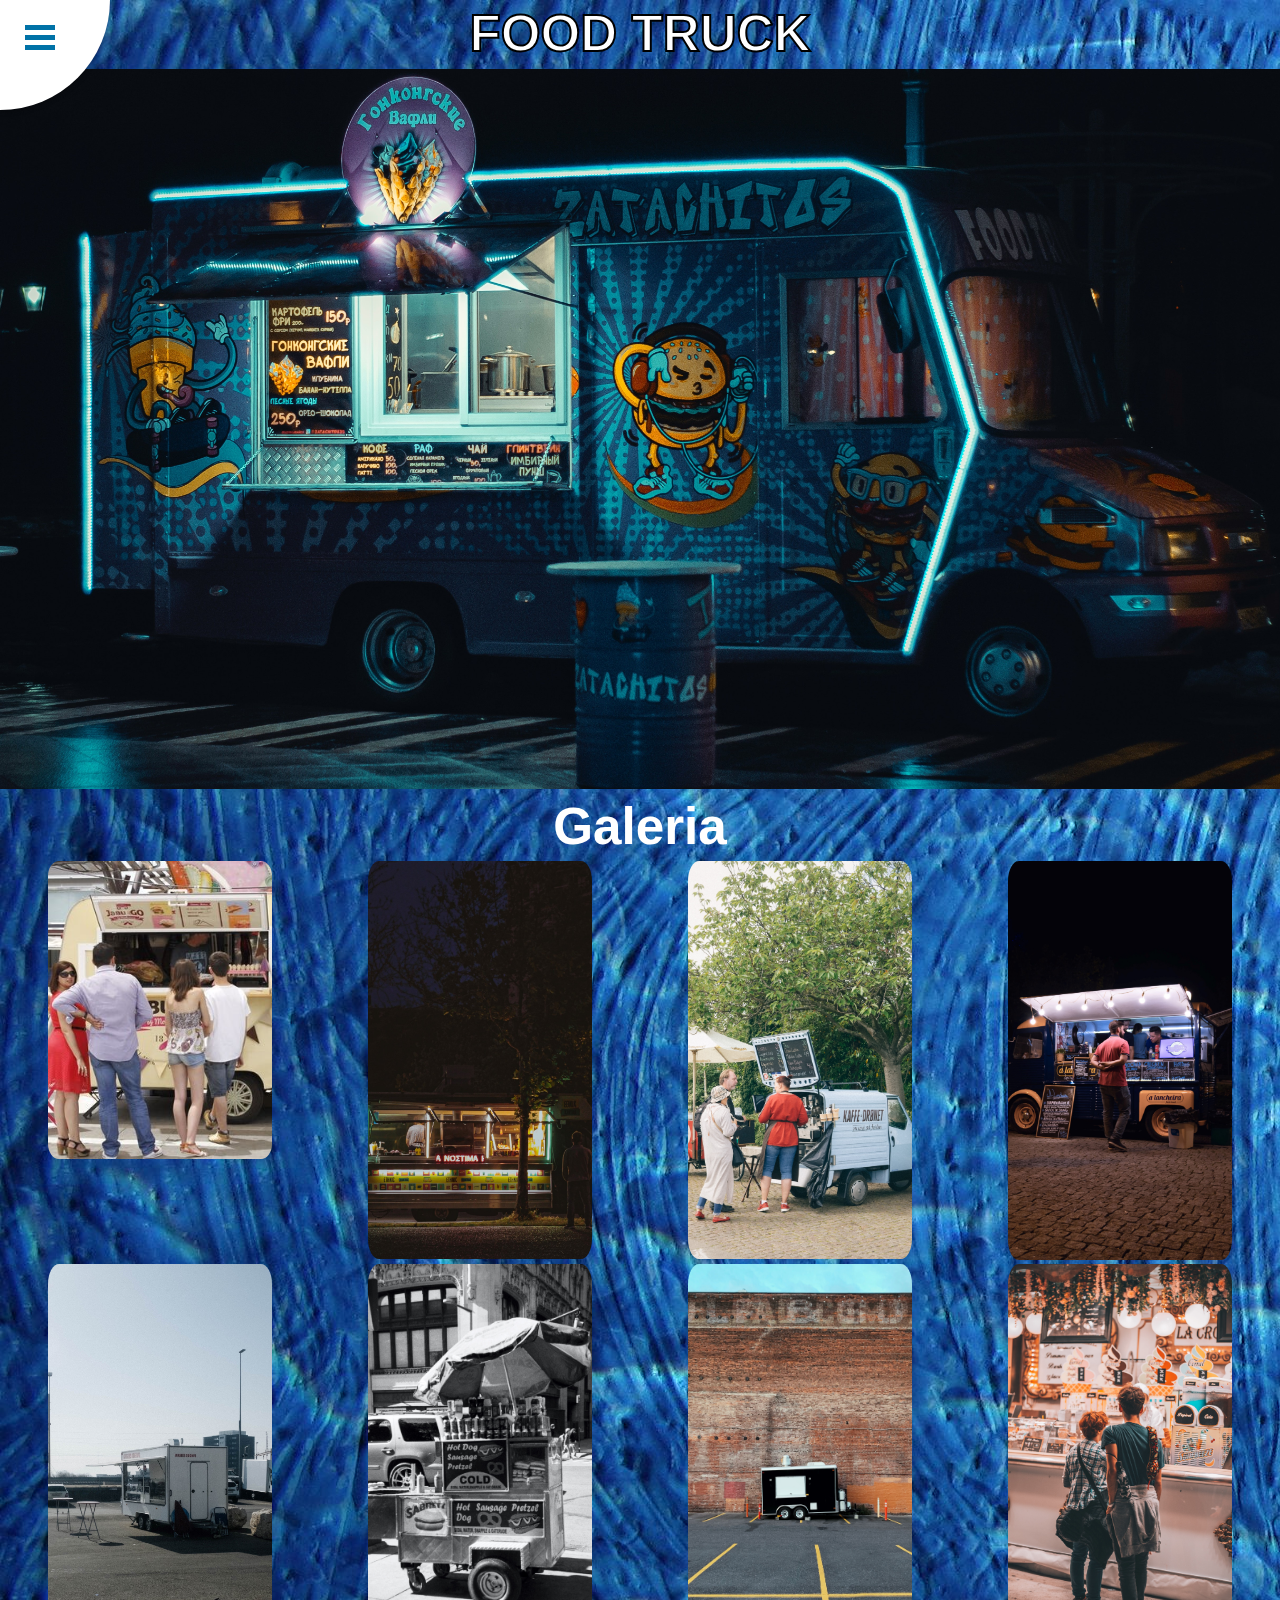
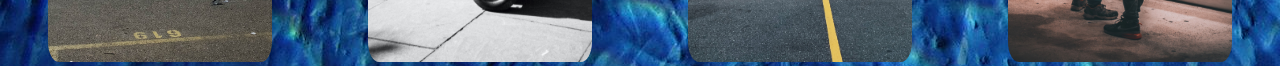
<file: index.html>
<!DOCTYPE html>
<html>
<head>
    <meta charset='utf-8'>
    <meta http-equiv='X-UA-Compatible' content='IE=edge'>
    <title>FOOD TRUCK</title>
    <meta name='viewport' content='width=device-width, initial-scale=1'>
    <link rel='stylesheet' type='text/css' media='screen' href='css/styles.css'>
    <link rel="shortcut icon" href="img/logo_pestaña.png" />
</head>
<body id="header">
    <!-- Menú -->
    <!-- <div>
        <ul class="topnav">
            <li><a class="active" href="#header">Home</a></li>
            <li><a href="#primera">Menjar fred</a></li>
            <li><a href="#segunda">Menjar calent</a></li>
            <li><a href="#tercera">Begudes</a></li>
        </ul>
    </div> -->
    <input type="checkbox" id="menu-toggle"/>
  <label id="trigger" for="menu-toggle"></label>
  <label id="burger" for="menu-toggle"></label>
  <ul id="menu">
    <li><a href="index.html">Home</a></li>
    <li><a href="paginas/ubi.html">Encuentranos</a></li>
    <li><a href="paginas/platos_f.html">Platos frios</a></li>
    <li><a href="paginas/platos_c.html">Platos calientes</a></li>
  </ul>
    <!-- Slider -->
    <!-- <div>
        <div class="slideshow-container">
            <div class="mySlides fade">
                <div class="numbertext"></div>
                <img src="img/img_9.jpg" class="sliderRESPONSIVE" width="100%">
            </div>

            <div class="mySlides fade">
                <div class="numbertext"></div>
                <img src="img/img_10.jpg" class="sliderRESPONSIVE" width="100%">
            </div>

            <div class="mySlides fade">
                <div class="numbertext"></div>
                <img src="img/img_11.jpg" class="sliderRESPONSIVE" width="100%">
            </div>
            <div style="text-align:center">
                <span class="dot"></span>
                <span class="dot"></span>
                <span class="dot"></span>
            </div>
        </div>
    </div> -->
    <div class="inicio">
        <h1>FOOD TRUCK</h1>
        <img src="img/inicio.jpg">
    </div>
    <!-- Galeria -->
    <div id="galeria2">
        <h1 style="text-align: center; color: white;">Galeria</h1>
    </div>
    <div class="galeria">
        <div class="four-column">
            <img src="img/img_1.jpg">
        </div>
        <div class="four-column">
            <img src="img/img_2.jpg">
        </div>
        <div class="four-column">
            <img src="img/img_3.jpg">
        </div>
        <div class="four-column">
            <img src="img/img_4.jpg">
        </div>
    </div>
    <div class="galeria" id="galeria">
        <div class="four-column">
            <img src="img/img_8.jpg">
        </div>
        <div class="four-column">
            <img src="img/img_6.jpg">
        </div>
        <div class="four-column">
            <img src="img/img_7.jpg">
        </div>
        <div class="four-column">
            <img src="img/img_5.jpg">
        </div>
    </div>
</body>
<script src='js/script.js'></script>
</html>
</file>
<file: css/styles.css>
* {
    box-sizing: border-box;
    /* scroll-behavior: inherit;
    scroll-behavior: initial;
    scroll-behavior: unset; */
}
::-webkit-scrollbar {
    display: none;
}
body {
    margin: 0%;
    background-image: url(../img/background.jpg);
}
.inicio {
    width: 100%;
}
.inicio h1{
    text-align: center;
    -webkit-text-stroke: 2px black;
    color: white;
}
.inicio img {
    width: 100%;
}
.galeria {
    width: 100%;
}
#galeria{
    margin-top: 30%;
}
.four-column {
    width: 25%;
    float: left;
    text-align: center;
    color: white;
    -webkit-text-stroke: 0.2px black;
}
.four-column img {
    width: 70%;
    border-radius: 5%;
}
.mapa {
    width: 100%;
    text-align: center;
    padding-top: 5%;
}
.mapa h2 {
    color: white;
    -webkit-text-stroke: 0.5px black;
}
.mapa iframe {
    width: 600px;
    height: 450px;
}
/* Menú */
/* ul {
    position: fixed;
    top: 0;
    width: 100%;
} */
/* ul.topnav {
    list-style-type: none;
    margin: 0;
    padding: 0;
    overflow: hidden;
    background-color: #333;
}

ul.topnav li {
    float: left;
}

ul.topnav li a {
    display: block;
    color: white;
    text-align: center;
    padding: 14px 16px;
    text-decoration: none;
}
ul.topnav li a:hover:not(.active) {
    background-color: #111;
}

ul.topnav li a.active {
    background-color: #04AA6D;
}

ul.topnav li.right {
    float: right;
}
.slideshow-container {
    width: 100%;
} */
@import url(https://fonts.googleapis.com/css?family=Roboto:400,700);

@keyframes checked-anim {
    50% {
        width: 3000px;
        height: 3000px;
    }
    100% {
        width: 100%;
        height: 100%;
        border-radius: 0;
    }
}
@keyframes not-checked-anim {
    0% {
        width: 3000px;
        height: 3000px;
    }
}
li, a {
    margin: 75px 0 -55px 0;
    color: #0072a7;
    font: 14pt "Roboto", sans-serif;
    font-weight: 700;
    line-height: 1.8;
    text-decoration: none;
    text-transform: none;
    list-style: none;
    outline: 0;
    display: none;
}
li {
    width: 230px;
    text-indent: 56px;}
a:focus {
    display: block;
    color: #333;
    background-color: #eee;
    transition: all .5s;
}
aside {
    position: absolute;
    color: white;
    top: 35%;
    right: 10%;
    text-align: right;
}
h1 {
    line-height: 0;
    font-size: 4vw;
    font-weight: 700;
}
h3 {
    float: right;
    line-height: .3;
    font-size: 2.5vw;
    font-weight: lighter;
}
h4 {
    float: left;
    margin-left: -2%;
    font-size: 1.5vw;
    font-weight: lighter;
}

html, body {
    margin: 0;
    padding: 0;
    background-color: #0a7bb0;
    font-family: 'Roboto', sans-serif;
    overflow-x: hidden;
}

#trigger, #burger, #burger:before, #burger:after {
    position: absolute;
    top: 25px;
    left: 25px;
    background: #0072a7;
    width: 30px;
    height: 5px;
    transition: .2s ease;
    cursor: pointer;
    z-index: 1;
}
#trigger {
    height: 25px;
    background: none;
}
#burger:before {
    content: " ";
    top: 10px;
    left: 0;
}
#burger:after {
    content: " ";
    top: 20px;
    left: 0;
}
#menu-toggle:checked + #trigger + #burger {
    top: 35px;
    transform: rotate(180deg);
    transition: transform .2s ease;
}

#menu-toggle:checked + #trigger + #burger:before {
    width: 20px;
    top: -2px;
    left: 18px;
    transform: rotate(45deg) translateX(-5px);
    transition: transform .2s ease;
}
#menu-toggle:checked + #trigger + #burger:after {
    width: 20px;
    top: 2px;
    left: 18px;
    transform: rotate(-45deg) translateX(-5px);
    transition: transform .2s ease;
}
#menu {
    position: absolute;
    margin: 0; padding: 0;
    width: 110px;
    height: 110px;
    background-color: #fff;
    border-bottom-right-radius: 100%;
    box-shadow: 0 2px 5px rgba(0,0,0,0.26);
    animation: not-checked-anim .2s both;
    transition: .2s;
}
#menu-toggle:checked + #trigger + #burger + #menu {
    animation: checked-anim 1s ease both;
}
#menu-toggle:checked + #trigger ~ #menu > li, a {
    display: block;
}
[type="checkbox"]:not(:checked), [type="checkbox"]:checked {
    display: none;
}
@media screen and (max-width: 1000px) {
    .four-column {
        width: 40%;
        margin: 5%;
    }
    .four-column img {
        width: 70%;
    }
    .four-column p {
        font-size: 3vw;
    }
    /* .mapa {
        margin-top: 25%;
        width: 100%;
    }
    .mapa iframe {
        width: 300px;
        height: 250px;
    }
    #galeria2 h1 {
        font-size: 9vw;
    }
    .inicio h1{
        text-align: right;
        font-size: 9vw;
        padding-left: 35%;
        padding-right: 5%;
    } */

}
@media screen and (max-width: 600px) {
    ul.topnav li.right, ul.topnav li {
        float: none;
    }
    .four-column {
        width: 90%;
        margin: 5%;
    }
    .four-column img {
        text-align: center;
    }
    .mapa {
        margin-top: 25%;
        width: 100%;
    }
    .mapa iframe {
        width: 300px;
        height: 250px;
    }
    #galeria2 h1 {
        font-size: 9vw;
    }
    .inicio h1{
        text-align: right;
        font-size: 9vw;
        padding-left: 35%;
        padding-right: 5%;
    }

}
</file>
